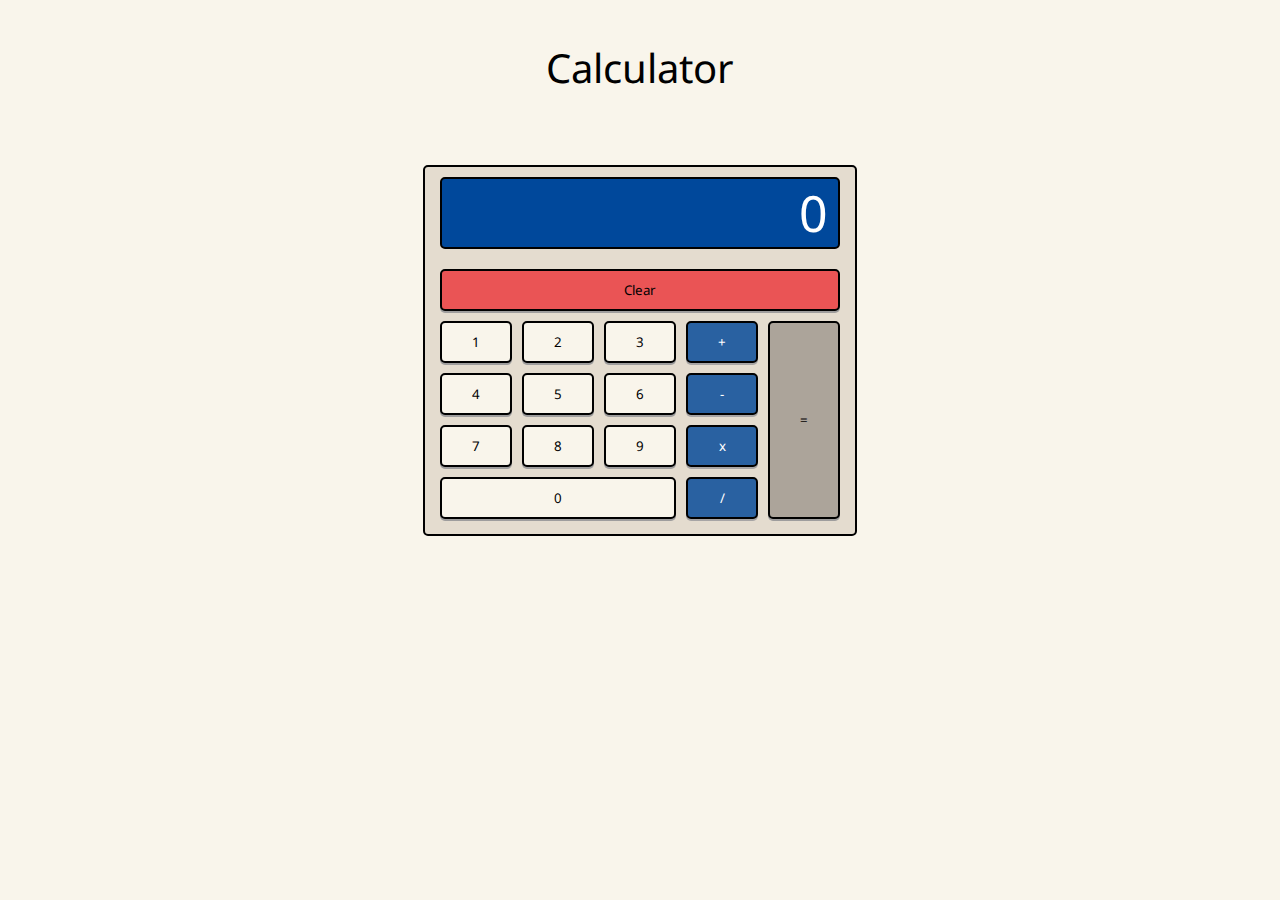
<file: index.html>
<!DOCTYPE html>
<html>
    <head>
        <meta charset="utf-8">
        <title>Calculator</title>
        <script src="calculator.js" defer=T></script>
        <link rel="stylesheet" href="calculator.css">
    </head>
    <body>
        <div class="title">Calculator</div>
        <div class="main">
            <div class="calcu">
                <div class="screen">0</div>
                <div class="type">
                        <button class="clear">Clear</button>
                        <button class="one" id="number">1</button>
                        <button class="two" id="number">2</button>
                        <button class="three" id="number">3</button>
                        <button class="add" id="operator">+</button>
                        <button class="four" id="number">4</button>
                        <button class="five" id="number">5</button>
                        <button class="six" id="number">6</button>
                        <button class="substract" id="operator">-</button>
                        <button class="seven" id="number">7</button>
                        <button class="eight" id="number">8</button>
                        <button class="nine" id="number">9</button>
                        <button class="multiply" id="operator">x</button>
                        <button class="zero" id="number">0</button>
                        <button class="divide" id="operator">/</button>
                        <button class="equal">=</button>
                    </div>
                </div>
            </div>
        </div>
    </body>
</html>
</file>
<file: calculator.css>
@import url('https://fonts.googleapis.com/css2?family=Noto+Sans&display=swap');

body{
    background: #F9F5EB;
}

.title{
    text-align: center;
    margin: 40px 0px;
    margin-bottom: 70px;
    font-family: 'Noto Sans', sans-serif;
    font-size: 40px;
}

.main{
    display:flex;
    justify-content: center;
    align-items: center;
    flex-direction: column;
}

.screen{
    margin:10px 15px;
    text-align: right;
    border: solid black;
    border-radius: 5px;
    border-width: 2px;
    padding:0 10px;
    color:white;
    font-size: 50px;
    background-color: #00489b;
    font-family: 'Noto Sans', sans-serif;
}

.calcu{
    border: solid black;
    border-radius: 5px;
    border-width: 2px;
    background-color: #E4DCCF;
}

button#number{
    background-color: #F9F5EB ;
}

button{
    width: 100%;
    height:100%;
    padding:10px 30px;
    border: solid rgb(0, 0, 0);
    border-radius: 5px;
    border-width: 2px;
    box-shadow: 0 2px #9e9d9d;
    font-family: 'Noto Sans', sans-serif;
    background-color: #E4DCCF;
}

button:active{
    border: solid rgb(0, 0, 0);
    border-width: 2px;
    transform: translateY(4px);
    box-shadow: 0 2px #666;
}

button#operator{
    background-color : #2961a1;
    color:white;
    box-shadow: 0 2px #a7a5a5;
}

button.equal{
    background-color : #aca49a;
}

.clear{
    grid-column-start:1;
    grid-column-end:6;
    grid-row-start: 1;
    grid-row-end:2;
    background-color : #EA5455;
}

.type{
    display:grid;
    margin-left:5px;
    margin-right:5px;
    margin-bottom:5px;
    justify-content: center;
    grid-template-columns: repeat(5,1fr) ;
    grid-column-gap: 10px;
    grid-row-gap: 10px;
    padding: 10px 10px;
}

.equal{
    grid-column-start:5;
    grid-column-end:6;
    grid-row-start: 2;
    grid-row-end:6;
}

.zero{
    grid-column-start:1;
    grid-column-end:4;
    grid-row-start: 5;
    grid-row-end:6;
}
</file>
